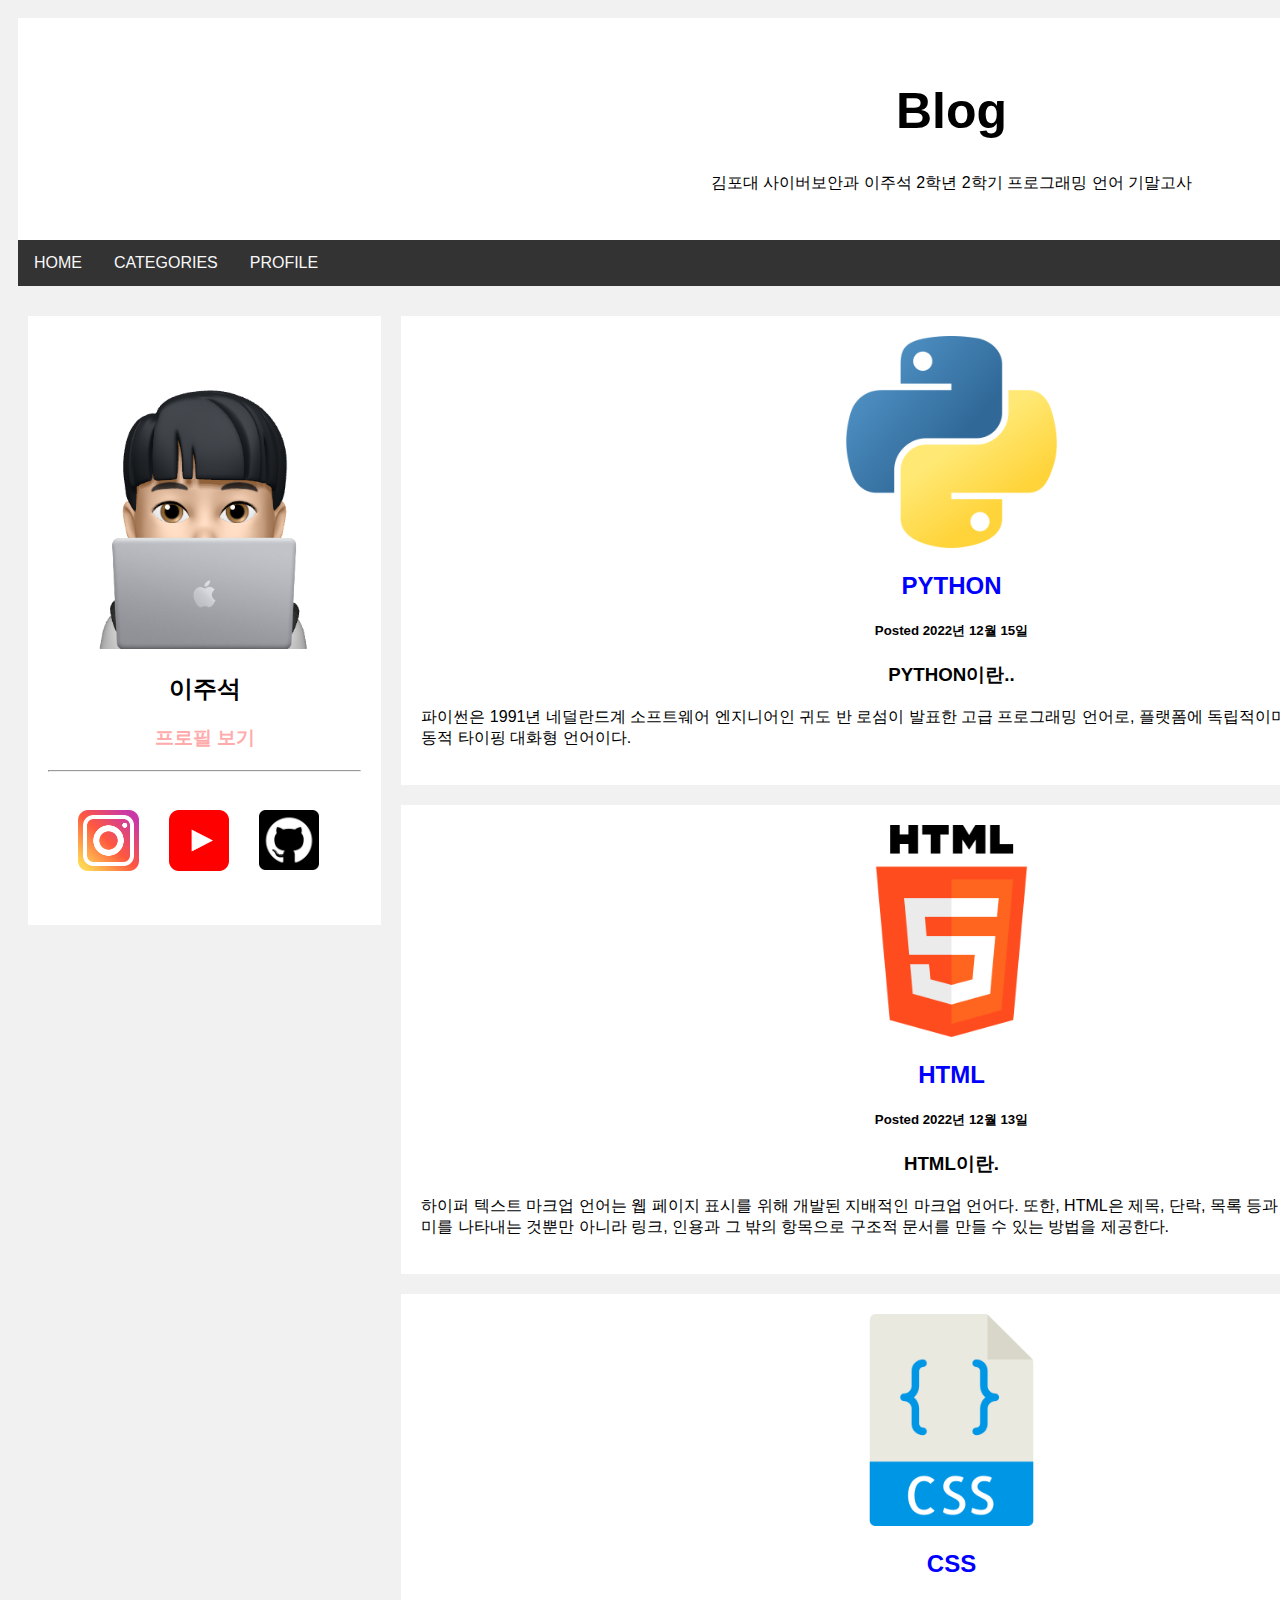
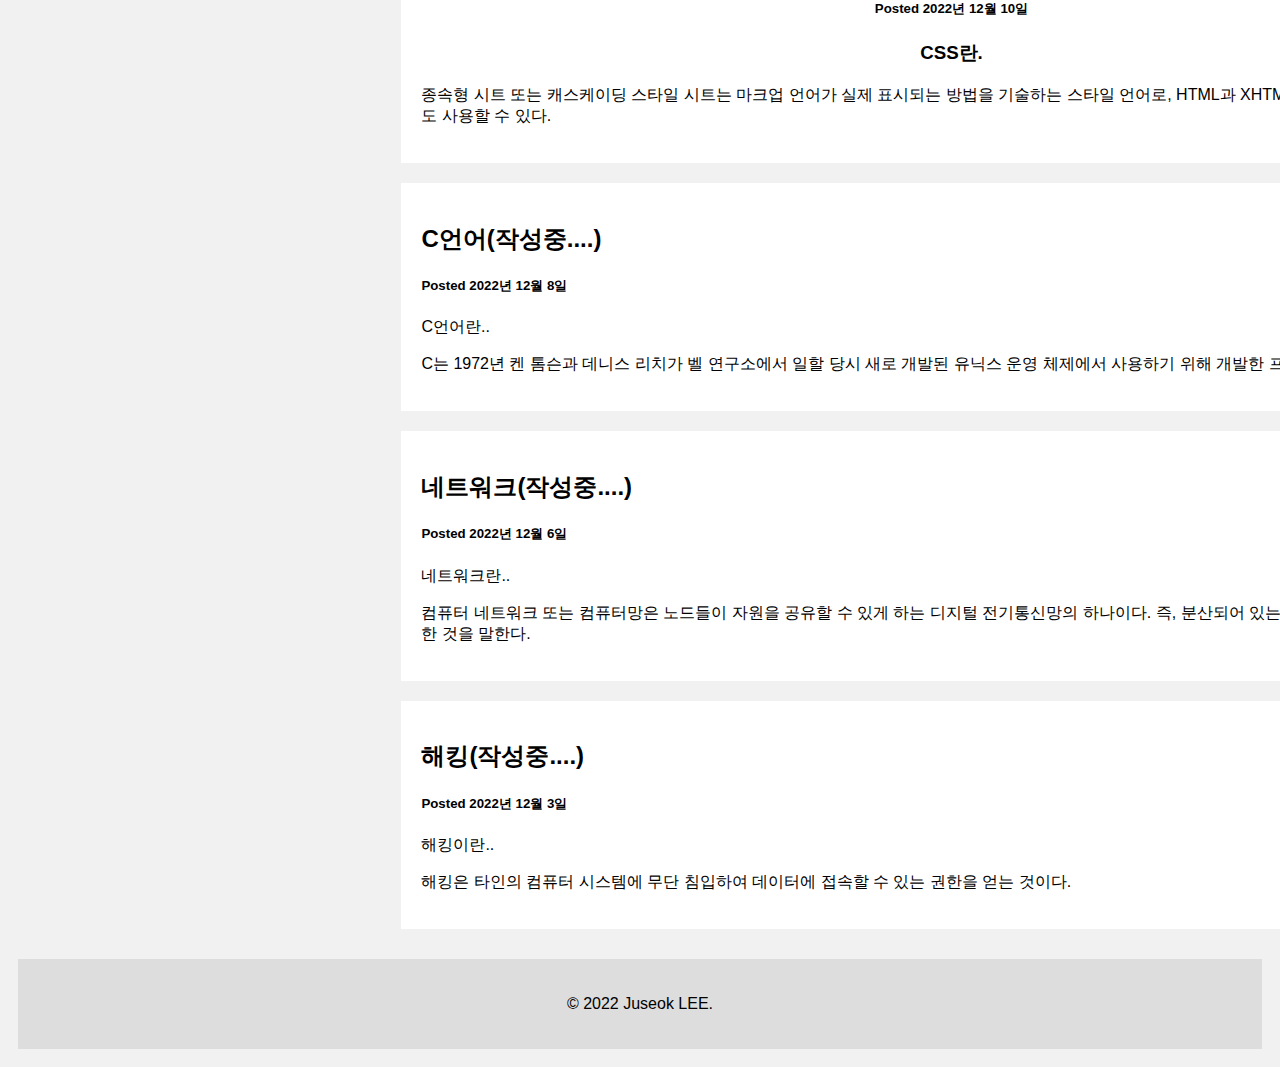
<file: index.html>
<!DOCTYPE html>
<html lang="en">
<head>
    <meta charset="UTF-8">
    <meta http-equiv="X-UA-Compatible" content="IE=edge">
    <meta name="viewport" content="width=device-width, initial-scale=1.0">
    <title>HOME</title>
    <link rel="stylesheet" href="style.css">
</head>
<body bgcolor="f1f1f1" >
    <table width="1867" cellspacing="0" cellpadding="0">
        <tr>
            <td>
                <a href="https://leejuseoki.github.io/21918021/" style="color: rgb(0, 0, 0);">
                <div class="header">
                    <h1>Blog</h1>
                    <p>김포대 사이버보안과 이주석 2학년 2학기 프로그래밍 언어 기말고사</p>
                </div>
                </a>
            </td>
        </tr>

        <tr>
            <td>
				<div class="topnav">
                    <a href="https://leejuseoki.github.io/21918021/" style="color: rgb(248, 248, 248);">HOME</a>
                    <a href="https://leejuseoki.github.io/21918021/categories.html" style="color: rgb(248, 248, 248);">CATEGORIES</a>
                    <a href="https://leejuseoki.github.io/21918021/profile.html" style="color: rgb(248, 248, 248);">PROFILE</a>
                </div>
            </td>
        </tr>

        <tr>
            <table width="1867" cellspacing="0" cellpadding="0">
                <tr>
                    <td  class="column side">
                        <div>
                            <div class="card">
                                <a href="https://leejuseoki.github.io/21918021/">
                                <img src="./img/profile.png" width="100%">
                                </a>
                                <h2 align="center">이주석</h2>
                                <h3 align="center"><a href="https://leejuseoki.github.io/21918021/profile.html" style="color: rgb(255, 171, 171);">프로필 보기</a></h3>
                                <hr>
                                <table  width="500" cellspacing="30" cellpadding="0">
                                    <tr>
                                        <td><a href="https://www.instagram.com/"><img src="./img/instagram.png" width="100%"></a></td>
                                        <td><a href="https://www.youtube.com/"><img src="./img/youtube.png" width="100%"></a></td>
                                        <td><a href="https://pages.github.com/?"><img src="./img/git.png" width="23%"></a></td>
                                    </tr>
                                </table>
                            </div>
                        </div>
                    </td>
                    <td  class="column middle">
                        <div>
                            <div class="card">
                                <a href="https://leejuseoki.github.io/21918021/python.html" style="color: rgb(0, 0, 0);">
                                <center><img src="./img/python1.png" width="20%">
                                <h2 style="color: blue;">PYTHON</h2>
                                <h5>Posted 2022년 12월 15일 </h5>
                                <h3>PYTHON이란..</h3>
                                </center>
                                <p>파이썬은 1991년 네덜란드계 소프트웨어 엔지니어인 귀도 반 로섬이 발표한 고급 프로그래밍 언어로, 플랫폼에 독립적이며 인터프리터식, 객체지향적, 동적 타이핑 대화형 언어이다.
                                </p>
                                </a>
                            </div>
                            <div class="card">
                                <a href="https://leejuseoki.github.io/21918021/html.html" style="color: rgb(0, 0, 0);">
                                <center><img src="./img/html1.png" width="20%">
                                <h2 style="color: blue;">HTML</h2>
                                <h5>Posted 2022년 12월 13일 </h5>
                                <h3>HTML이란.</h3>
                                </center>
                                <p>하이퍼 텍스트 마크업 언어는 웹 페이지 표시를 위해 개발된 지배적인 마크업 언어다. 또한, HTML은 제목, 단락, 목록 등과 같은 본문을 위한 구조적 의미를 나타내는 것뿐만 아니라 링크, 인용과 그 밖의 항목으로 구조적 문서를 만들 수 있는 방법을 제공한다.
                                </p>
                                </a>
                            </div>
                            <div class="card">
                                <a href="https://leejuseoki.github.io/21918021/css.html" style="color: rgb(0, 0, 0);">
                                <center><img src="./img/css1.png" width="20%">
                                <h2 style="color: blue;">CSS</h2>
                                <h5>Posted 2022년 12월 10일 </h5>
                                <h3>CSS란.</h3>
                                </center>
                                <p>종속형 시트 또는 캐스케이딩 스타일 시트는 마크업 언어가 실제 표시되는 방법을 기술하는 스타일 언어로, HTML과 XHTML에 주로 쓰이며, XML에서도 사용할 수 있다.
                                </p>
                                </a>
                            </div>
                            <div class="card">
                                <h2>C언어(작성중....)</h2>
                                <h5>Posted 2022년 12월 8일 </h5>
                                <p>C언어란..</p>
                                <p>C는 1972년 켄 톰슨과 데니스 리치가 벨 연구소에서 일할 당시 새로 개발된 유닉스 운영 체제에서 사용하기 위해 개발한 프로그래밍 언어이다. 
                                </p>
                            </div>
                            <div class="card">
                                <h2>네트워크(작성중....)</h2>
                                <h5>Posted 2022년 12월 6일 </h5>
                                <p>네트워크란..</p>
                                <p>컴퓨터 네트워크 또는 컴퓨터망은 노드들이 자원을 공유할 수 있게 하는 디지털 전기통신망의 하나이다. 즉, 분산되어 있는 컴퓨터를 통신망으로 연결한 것을 말한다. 
                                </p>
                            </div>
                            <div class="card">
                                <h2>해킹(작성중....)</h2>
                                <h5>Posted 2022년 12월 3일 </h5>
                                <p>해킹이란..</p>
                                <p>해킹은 타인의 컴퓨터 시스템에 무단 침입하여 데이터에 접속할 수 있는 권한을 얻는 것이다.
                                </p>
                            </div>
                        </div>
                    </td>
                    <td  class="column side">
                        <div class="card">
                            <h2>인기 게시글 (바로가기)</h2>
                            <a href="https://leejuseoki.github.io/21918021/python.html"><img src="./img/python.png" width="70%"></a>
                            <hr>
                            <a href="https://leejuseoki.github.io/21918021/css.html"><img src="./img/css.png" width="60%"></a>
                            <hr>
                            <a href="https://leejuseoki.github.io/21918021/html.html"><img src="./img/html.png" width="70%"></a>
                        </div>
                        <div>
                            <div class="card">
                                <h2>최근 업로드 게시글</h2>
                                <a href="https://leejuseoki.github.io/21918021/python.html" style="color: rgb(12, 146, 0);"><p>1. PYTHON (22/12/15)</p></a>
                                <a href="https://leejuseoki.github.io/21918021/html.html" style="color: rgb(12, 146, 0);"><p>2. HTML (22/12/13)</p></a>
                                <a href="https://leejuseoki.github.io/21918021/css.html" style="color: rgb(12, 146, 0);"><p>3. CSS (22/12/10)</p></a>
                                <p>4. C언어 (작성중....) (22/12/08)</p>
                                <p>5. 네트워크 (작성중....) (22/12/06)</p>
                                <p>6. 해킹 (작성중....)(22/12/03)</p>
                            </div>  
                        </div>
                    </td>
                </tr>
            </table>
        </tr>
        <tr>
            <td>
                <div  class="footer">
                    <p>© 2022 Juseok LEE.</p>
                </div>
            </td>
        </tr>
    </table>
</body>
</html>
</file>
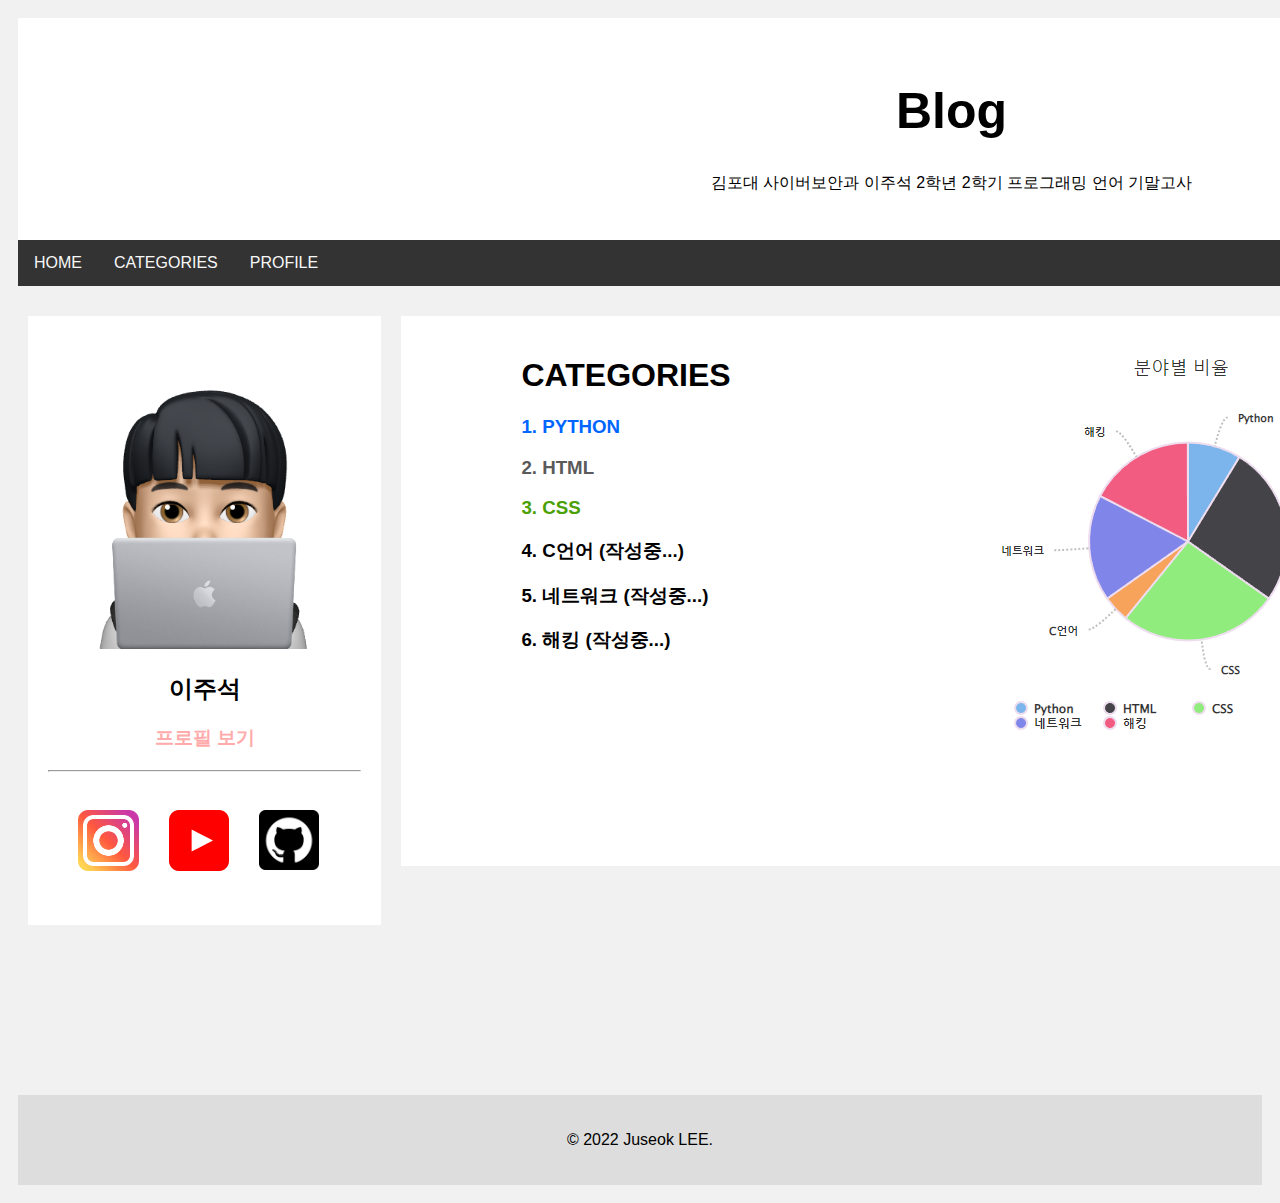
<file: categories.html>
<!DOCTYPE html>
<html lang="en">
<head>
    <meta charset="UTF-8">
    <meta http-equiv="X-UA-Compatible" content="IE=edge">
    <meta name="viewport" content="width=device-width, initial-scale=1.0">
    <title>CATEGORIES</title>
    <link rel="stylesheet" href="style.css">
</head>
<body bgcolor="f1f1f1" >
    <table width="1867" cellspacing="0" cellpadding="0">
        <tr>
            <td>
                <a href="https://leejuseoki.github.io/21918021/" style="color: rgb(0, 0, 0);">
                <div class="header">
                    <h1>Blog</h1>
                    <p>김포대 사이버보안과 이주석 2학년 2학기 프로그래밍 언어 기말고사</p>
                </div>
                </a>
            </td>
        </tr>

        <tr>
            <td>
				<div class="topnav">
                    <a href="https://leejuseoki.github.io/21918021/" style="color: rgb(248, 248, 248);">HOME</a>
                    <a href="https://leejuseoki.github.io/21918021/categories.html" style="color: rgb(248, 248, 248);">CATEGORIES</a>
                    <a href="https://leejuseoki.github.io/21918021/profile.html" style="color: rgb(248, 248, 248);">PROFILE</a>
                </div>
            </td>
        </tr>

        <tr>
            <table width="1867" cellspacing="0" cellpadding="0">
                <tr>
                    <td  class="column side">
                        <div>
                            <div class="card">
                                <a href="https://leejuseoki.github.io/21918021/">
                                <img src="./img/profile.png" width="100%">
                                </a>
                                <h2 align="center">이주석</h2>
                                <h3 align="center"><a href="https://leejuseoki.github.io/21918021/profile.html" style="color: rgb(255, 171, 171);">프로필 보기</a></h3>
                                <hr>
                                <table  width="500" cellspacing="30" cellpadding="0">
                                    <tr>
                                        <td><a href="https://www.instagram.com/"><img src="./img/instagram.png" width="100%"></a></td>
                                        <td><a href="https://www.youtube.com/"><img src="./img/youtube.png" width="100%"></a></td>
                                        <td><a href="https://pages.github.com/?"><img src="./img/git.png" width="23%"></a></td>
                                    </tr>
                                </table>
                            </div>
                        </div>
                    </td>
                    <td  class="column middle">
                        <table width="100%" cellspacing="0" cellpadding="0">
                            <tr>
                                <td>
                                    <div>
                                        <div class="card" style="height:550px">
                                            <div style="margin-left:100px;">
                                                <h1>CATEGORIES</h1>
                                                <h3><a href="https://leejuseoki.github.io/21918021/python.html" style="color: rgb(0, 102, 255);">1. PYTHON</a></h3>
                                                <h3><a href="https://leejuseoki.github.io/21918021/html.html" style="color: rgb(90, 90, 90);">2. HTML</a></h3>
                                                <h3><a href="https://leejuseoki.github.io/21918021/css.html" style="color: rgb(74, 160, 4);">3. CSS</a></h3>
                                                <h3>4. C언어 (작성중...)</h3>
                                                <h3>5. 네트워크 (작성중...)</h3>
                                                <h3>6. 해킹 (작성중...)</h3>
                                            </div>
                                        </div>
                                    </div>
                                </td>
                                <td>
                                    <div>
                                        <div class="card" style="height:550px">
                                            <div style="margin-right:100px; margin-top:20px; text-align:right">
                                                <img src="./img/chart.png">
                                            </div>
                                        </div>
                                    </div>
                                </td>
                            </tr>
                        </table>
                    </td>
                    <td  class="column side">
                        <div class="card">
                            <h2>인기 게시글 (바로가기)</h2>
                            <a href="https://leejuseoki.github.io/21918021/python.html"><img src="./img/python.png" width="70%"></a>
                            <hr>
                            <a href="https://leejuseoki.github.io/21918021/css.html"><img src="./img/css.png" width="60%"></a>
                            <hr>
                            <a href="https://leejuseoki.github.io/21918021/html.html"><img src="./img/html.png" width="70%"></a>
                        </div>
                        <div>
                            <div class="card">
                                <h2>최근 업로드 게시글</h2>
                                <a href="https://leejuseoki.github.io/21918021/python.html" style="color: rgb(12, 146, 0);"><p>1. PYTHON (22/12/15)</p></a>
                                <a href="https://leejuseoki.github.io/21918021/html.html" style="color: rgb(12, 146, 0);"><p>2. HTML (22/12/13)</p></a>
                                <a href="https://leejuseoki.github.io/21918021/css.html" style="color: rgb(12, 146, 0);"><p>3. CSS (22/12/10)</p></a>
                                <p>4. C언어 (작성중....) (22/12/08)</p>
                                <p>5. 네트워크 (작성중....) (22/12/06)</p>
                                <p>6. 해킹 (작성중....)(22/12/03)</p>
                            </div> 
                        </div>
                    </td>
                </tr>
            </table>
        </tr>
    </table>
    <tr>
        <td>
            <div  class="footer">
                <p>© 2022 Juseok LEE.</p>
            </div>
        </td>
    </tr>
</body>
</html>
</file>
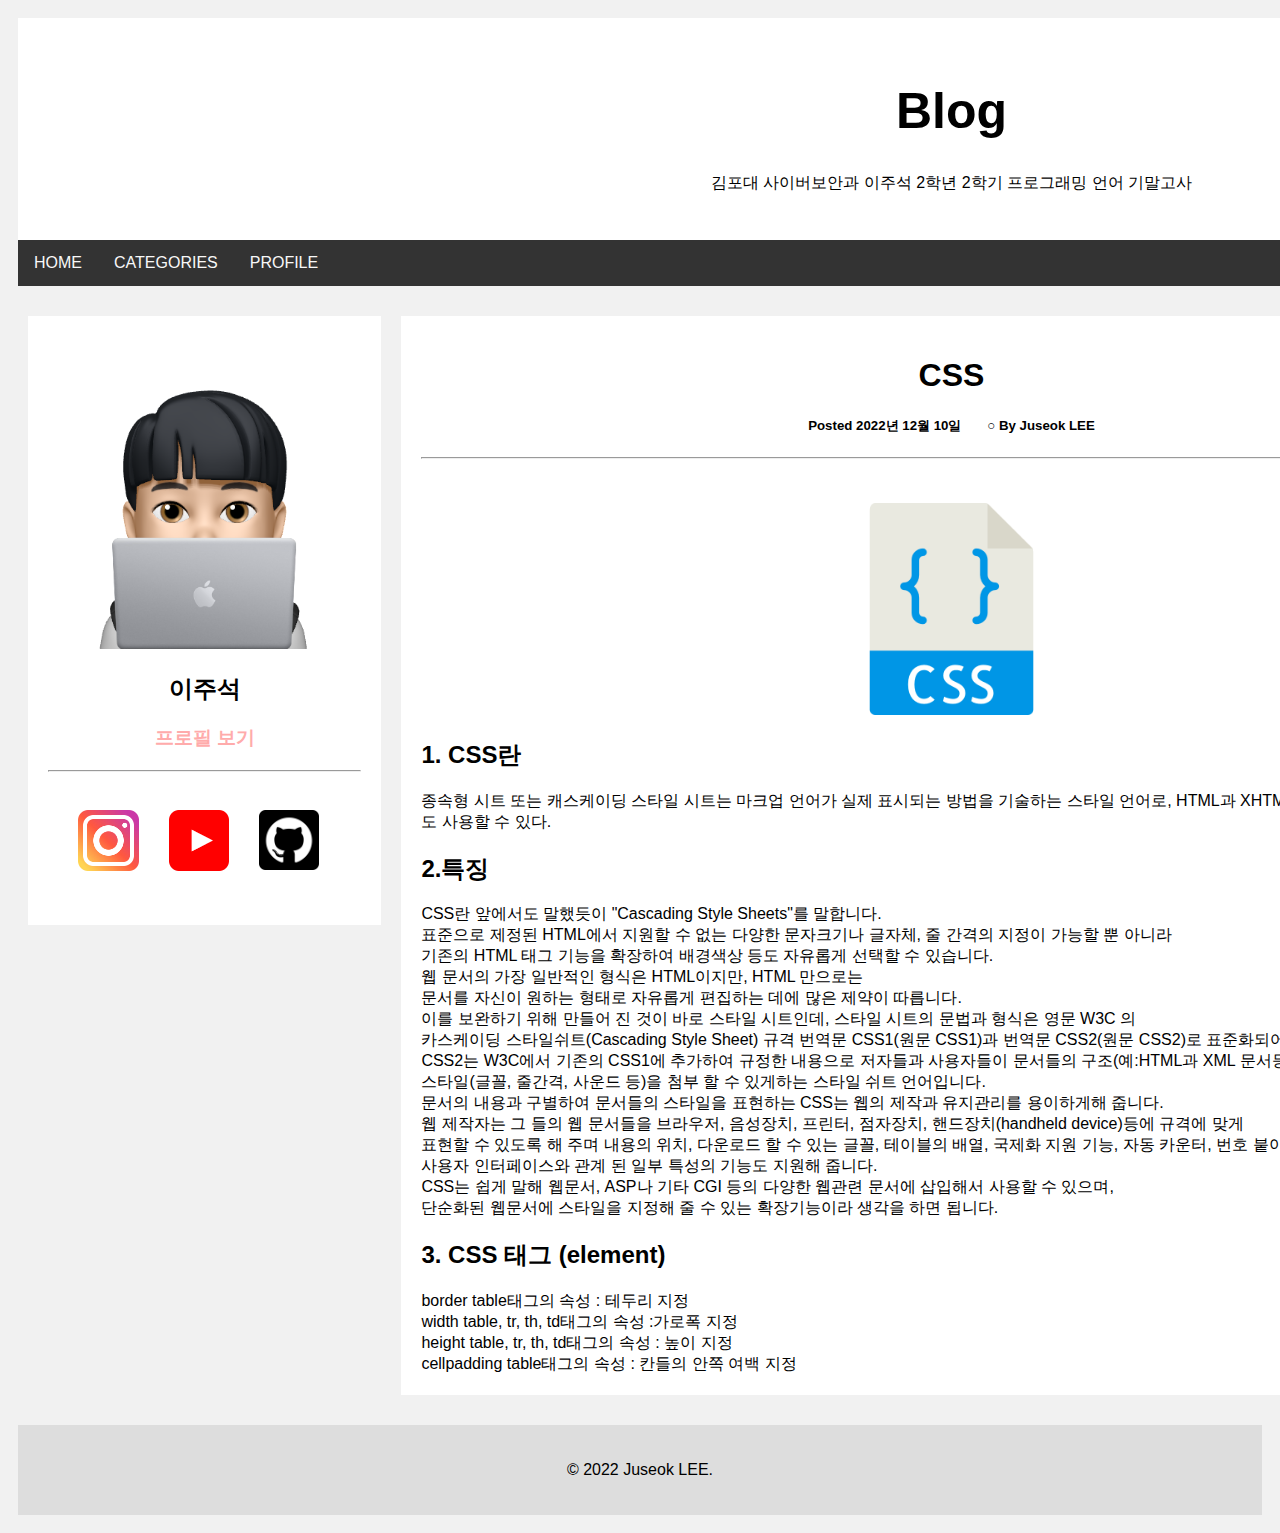
<file: css.html>
<!DOCTYPE html>
<html lang="en">
<head>
    <meta charset="UTF-8">
    <meta http-equiv="X-UA-Compatible" content="IE=edge">
    <meta name="viewport" content="width=device-width, initial-scale=1.0">
    <title>CSS</title>
    <link rel="stylesheet" href="style.css">
</head>
<body bgcolor="f1f1f1" >
    <table width="1867" cellspacing="0" cellpadding="0">
        <tr>
            <td>
                <a href="https://leejuseoki.github.io/21918021/" style="color: rgb(0, 0, 0);">
                <div class="header">
                    <h1>Blog</h1>
                    <p>김포대 사이버보안과 이주석 2학년 2학기 프로그래밍 언어 기말고사</p>
                </div>
                </a>
            </td>
        </tr>

        <tr>
            <td>
				<div class="topnav">
                    <a href="https://leejuseoki.github.io/21918021/" style="color: rgb(248, 248, 248);">HOME</a>
                    <a href="https://leejuseoki.github.io/21918021/categories.html" style="color: rgb(248, 248, 248);">CATEGORIES</a>
                    <a href="https://leejuseoki.github.io/21918021/profile.html" style="color: rgb(248, 248, 248);">PROFILE</a>
                </div>
            </td>
        </tr>

        <tr>
            <table width="1867" cellspacing="0" cellpadding="0">
                <tr>
                    <td  class="column side">
                        <div>
                            <div class="card">
                                <a href="https://leejuseoki.github.io/21918021/">
                                <img src="./img/profile.png" width="100%">
                                </a>
                                <h2 align="center">이주석</h2>
                                <h3 align="center"><a href="https://leejuseoki.github.io/21918021/profile.html" style="color: rgb(255, 171, 171);">프로필 보기</a></h3>
                                <hr>
                                <table  width="500" cellspacing="30" cellpadding="0">
                                    <tr>
                                        <td><a href="https://www.instagram.com/"><img src="./img/instagram.png" width="100%"></a></td>
                                        <td><a href="https://www.youtube.com/"><img src="./img/youtube.png" width="100%"></a></td>
                                        <td><a href="https://pages.github.com/?"><img src="./img/git.png" width="23%"></a></td>
                                    </tr>
                                </table>
                            </div>
                        </div>
                    </td>
                    <td  class="column middle">
                        <div>
                            <div class="card">
                                <h1 align="center">CSS</h1>
                                <h5 align="center">Posted 2022년 12월 10일 &nbsp;&nbsp;&nbsp;&nbsp;&nbsp;&nbsp;○ By Juseok LEE</h5>
                                <hr>
                                <br>
                                <br>
                                <a><center><img src="./img/css1.png" width="20%"></center></a>
                                <h2>1. CSS란</h2>
                                <p>종속형 시트 또는 캐스케이딩 스타일 시트는 마크업 언어가 실제 표시되는 방법을 기술하는 스타일 언어로, HTML과 XHTML에 주로 쓰이며, XML에서도 사용할 수 있다.
                                </p>
                                <h2>2.특징</h2>
                                <p>
                                    CSS란 앞에서도 말했듯이 "Cascading Style Sheets"를 말합니다.<br>
                                    표준으로 제정된 HTML에서 지원할 수 없는 다양한 문자크기나 글자체, 줄 간격의 지정이 가능할 뿐 아니라<br>
                                    기존의 HTML 태그 기능을 확장하여 배경색상 등도 자유롭게 선택할 수 있습니다.<br>
                                    웹 문서의 가장 일반적인 형식은 HTML이지만, HTML 만으로는<br>
                                    문서를 자신이 원하는 형태로 자유롭게 편집하는 데에 많은 제약이 따릅니다.<br>
                                    이를 보완하기 위해 만들어 진 것이 바로 스타일 시트인데, 스타일 시트의 문법과 형식은 영문 W3C 의<br>
                                    카스케이딩 스타일쉬트(Cascading Style Sheet) 규격 번역문 CSS1(원문 CSS1)과 번역문 CSS2(원문 CSS2)로 표준화되어 있습니다.<br>
                                    CSS2는 W3C에서 기존의 CSS1에 추가하여 규정한 내용으로 저자들과 사용자들이 문서들의 구조(예:HTML과 XML 문서등)에<br>
                                    스타일(글꼴, 줄간격, 사운드 등)을 첨부 할 수 있게하는 스타일 쉬트 언어입니다.<br>
                                    문서의 내용과 구별하여 문서들의 스타일을 표현하는 CSS는 웹의 제작과 유지관리를 용이하게해 줍니다.<br>
                                    웹 제작자는 그 들의 웹 문서들을 브라우저, 음성장치, 프린터, 점자장치, 핸드장치(handheld device)등에 규격에 맞게<br>
                                    표현할 수 있도록 해 주며 내용의 위치, 다운로드 할 수 있는 글꼴, 테이블의 배열, 국제화 지원 기능, 자동 카운터, 번호 붙이기와<br>
                                    사용자 인터페이스와 관계 된 일부 특성의 기능도 지원해 줍니다.<br>
                                    CSS는 쉽게 말해 웹문서, ASP나 기타 CGI 등의 다양한 웹관련 문서에 삽입해서 사용할 수 있으며,<br>
                                    단순화된 웹문서에 스타일을 지정해 줄 수 있는 확장기능이라 생각을 하면 됩니다.<br>
                                </p>
                                <h2>3. CSS 태그 (element)</h2>
                                border	table태그의 속성 : 테두리 지정<br>
                                width	table, tr, th, td태그의 속성 :​가로폭 지정<br>
                                height	table, tr, th, td태그의 속성 : ​높이 지정<br>
                                cellpadding	table태그의 속성 :​ 칸들의 안쪽 여백 지정<br>
                            </div>
                        </div>
                    </td>
                    <td  class="column side">
                        <div class="card">
                            <h2>인기 게시글 (바로가기)</h2>
                            <a href="https://leejuseoki.github.io/21918021/python.html"><img src="./img/python.png" width="70%"></a>
                            <hr>
                            <a href="https://leejuseoki.github.io/21918021/css.html"><img src="./img/css.png" width="60%"></a>
                            <hr>
                            <a href="https://leejuseoki.github.io/21918021/html.html"><img src="./img/html.png" width="70%"></a>
                        </div>
                        <div>
                            <div class="card">
                                <h2>최근 업로드 게시글</h2>
                                <a href="https://leejuseoki.github.io/21918021/python.html" style="color: rgb(12, 146, 0);"><p>1. PYTHON (22/12/15)</p></a>
                                <a href="https://leejuseoki.github.io/21918021/html.html" style="color: rgb(12, 146, 0);"><p>2. HTML (22/12/13)</p></a>
                                <a href="https://leejuseoki.github.io/21918021/css.html" style="color: rgb(12, 146, 0);"><p>3. CSS (22/12/10)</p></a>
                                <p>4. C언어 (작성중....) (22/12/08)</p>
                                <p>5. 네트워크 (작성중....) (22/12/06)</p>
                                <p>6. 해킹 (작성중....)(22/12/03)</p>
                            </div>  
                        </div>
                    </td>
                </tr>
            </table>
        </tr>
        <tr>
            <td>
                <div  class="footer">
                    <p>© 2022 Juseok LEE.</p>
                </div>
            </td>
        </tr>
    </table>
</body>
</html>
</file>
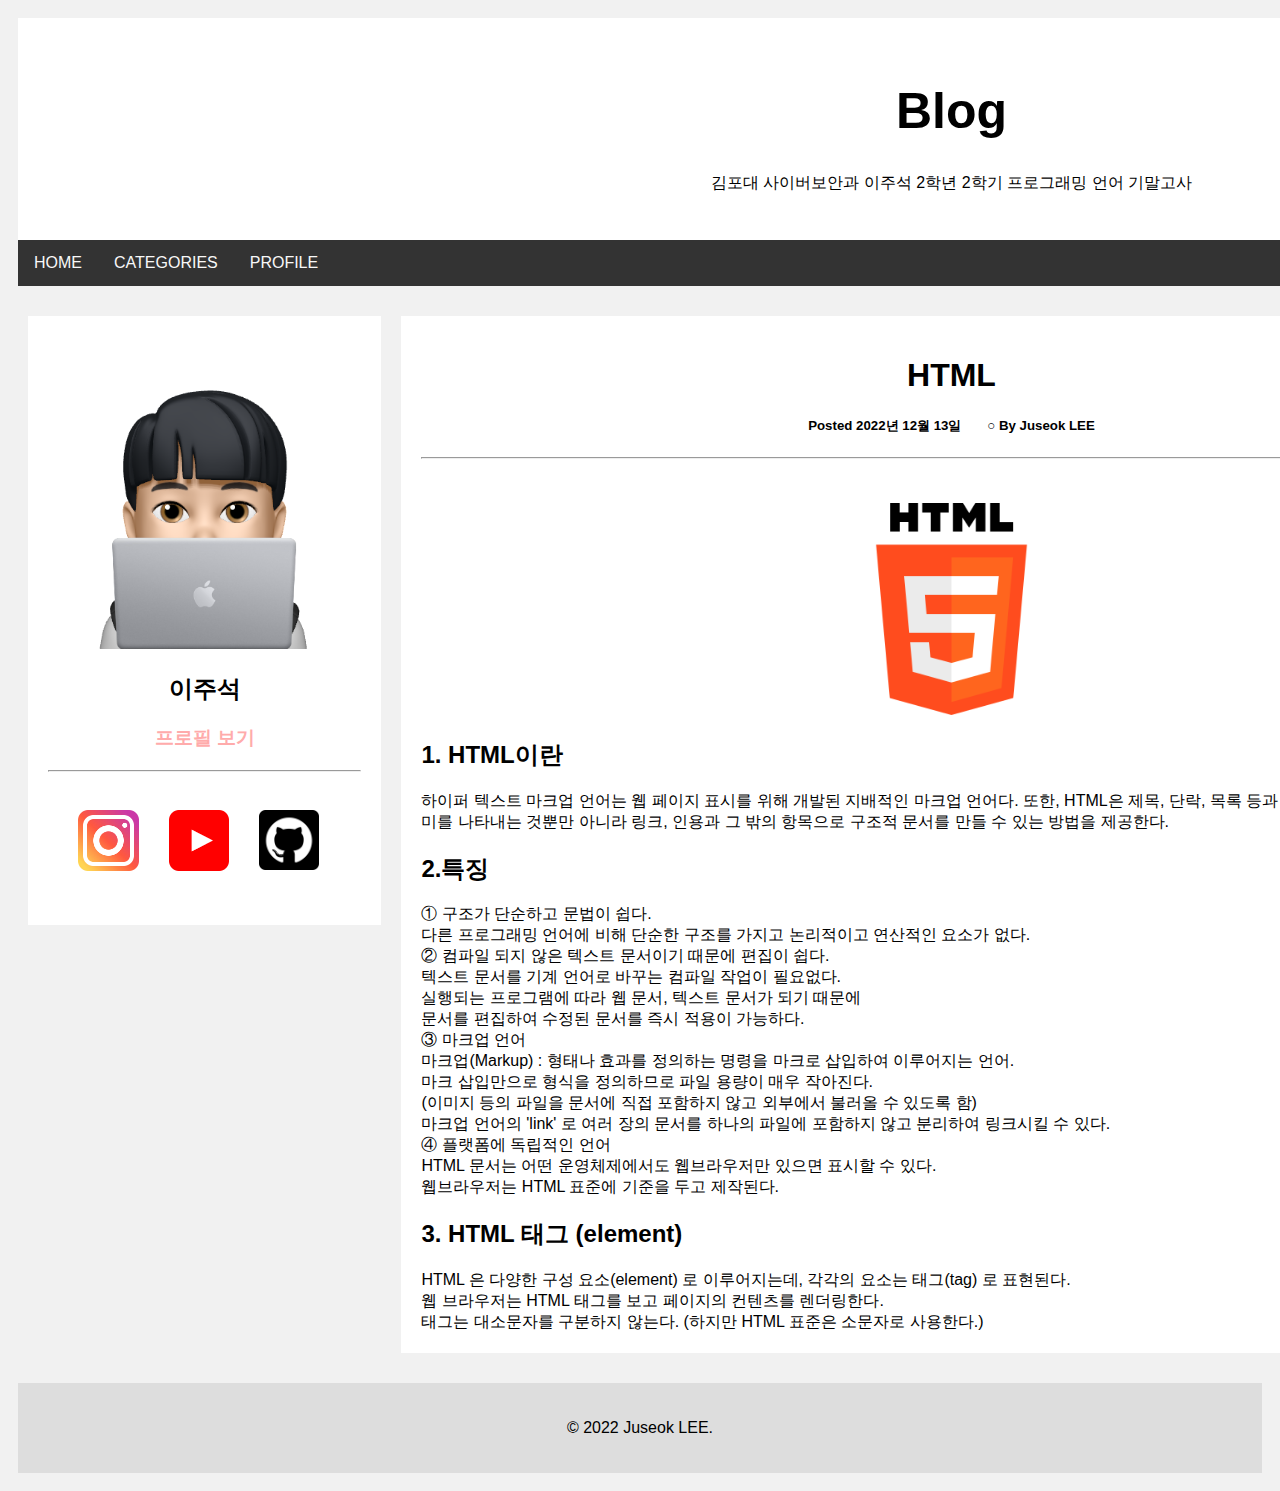
<file: html.html>
<!DOCTYPE html>
<html lang="en">
<head>
    <meta charset="UTF-8">
    <meta http-equiv="X-UA-Compatible" content="IE=edge">
    <meta name="viewport" content="width=device-width, initial-scale=1.0">
    <title>HTML</title>
    <link rel="stylesheet" href="style.css">
</head>
<body bgcolor="f1f1f1" >
    <table width="1867" cellspacing="0" cellpadding="0">
        <tr>
            <td>
                <a href="https://leejuseoki.github.io/21918021/" style="color: rgb(0, 0, 0);">
                <div class="header">
                    <h1>Blog</h1>
                    <p>김포대 사이버보안과 이주석 2학년 2학기 프로그래밍 언어 기말고사</p>
                </div>
                </a>
            </td>
        </tr>

        <tr>
            <td>
				<div class="topnav">
                    <a href="https://leejuseoki.github.io/21918021/" style="color: rgb(248, 248, 248);">HOME</a>
                    <a href="https://leejuseoki.github.io/21918021/categories.html" style="color: rgb(248, 248, 248);">CATEGORIES</a>
                    <a href="https://leejuseoki.github.io/21918021/profile.html" style="color: rgb(248, 248, 248);">PROFILE</a>
                </div>
            </td>
        </tr>

        <tr>
            <table width="1867" cellspacing="0" cellpadding="0">
                <tr>
                    <td  class="column side">
                        <div>
                            <div class="card">
                                <a href="https://leejuseoki.github.io/21918021/">
                                <img src="./img/profile.png" width="100%">
                                </a>
                                <h2 align="center">이주석</h2>
                                <h3 align="center"><a href="https://leejuseoki.github.io/21918021/profile.html" style="color: rgb(255, 171, 171);">프로필 보기</a></h3>
                                <hr>
                                <table  width="500" cellspacing="30" cellpadding="0">
                                    <tr>
                                        <td><a href="https://www.instagram.com/"><img src="./img/instagram.png" width="100%"></a></td>
                                        <td><a href="https://www.youtube.com/"><img src="./img/youtube.png" width="100%"></a></td>
                                        <td><a href="https://pages.github.com/?"><img src="./img/git.png" width="23%"></a></td>
                                    </tr>
                                </table>
                            </div>
                        </div>
                    </td>
                    <td  class="column middle">
                        <div>
                            <div class="card">
                                <h1 align="center">HTML</h1>
                                <h5 align="center">Posted 2022년 12월 13일 &nbsp;&nbsp;&nbsp;&nbsp;&nbsp;&nbsp;○ By Juseok LEE</h5>
                                <hr>
                                <br>
                                <br>
                                <a><center><img src="./img/html1.png" width="20%"></center></a>
                                <h2>1. HTML이란</h2>
                                <p>하이퍼 텍스트 마크업 언어는 웹 페이지 표시를 위해 개발된 지배적인 마크업 언어다. 또한, HTML은 제목, 단락, 목록 등과 같은 본문을 위한 구조적 의미를 나타내는 것뿐만 아니라 링크, 인용과 그 밖의 항목으로 구조적 문서를 만들 수 있는 방법을 제공한다.
                                </p>
                                <h2>2.특징</h2>
                                <p>① 구조가 단순하고 문법이 쉽다.<br>
                                    다른 프로그래밍 언어에 비해 단순한 구조를 가지고 논리적이고 연산적인 요소가 없다.                    <br>
                                    ② 컴파일 되지 않은 텍스트 문서이기 때문에 편집이 쉽다.<br>
                                    텍스트 문서를 기계 언어로 바꾸는 컴파일 작업이 필요없다.<br>
                                    실행되는 프로그램에 따라 웹 문서, 텍스트 문서가 되기 때문에<br>
                                    문서를 편집하여 수정된 문서를 즉시 적용이 가능하다.<br>
                                    ③ 마크업 언어<br>
                                    마크업(Markup) : 형태나 효과를 정의하는 명령을 마크로 삽입하여 이루어지는 언어.<br>
                                    마크 삽입만으로 형식을 정의하므로 파일 용량이 매우 작아진다.      <br>
                                    (이미지 등의 파일을 문서에 직접 포함하지 않고 외부에서 불러올 수 있도록 함)<br>
                                    마크업 언어의 'link' 로 여러 장의 문서를 하나의 파일에 포함하지 않고 분리하여 링크시킬 수 있다.<br>
                                    ④ 플랫폼에 독립적인 언어<br>
                                    HTML 문서는 어떤 운영체제에서도 웹브라우저만 있으면 표시할 수 있다.<br>
                                    웹브라우저는 HTML 표준에 기준을 두고 제작된다.<br>
                                </p>
                                <h2>3. HTML 태그 (element)</h2>
                                HTML 은 다양한 구성 요소(element) 로 이루어지는데, 각각의 요소는 태그(tag) 로 표현된다.<br>
                                웹 브라우저는 HTML 태그를 보고 페이지의 컨텐츠를 렌더링한다.<br>
                                태그는 대소문자를 구분하지 않는다. (하지만 HTML 표준은 소문자로 사용한다.)<br>
                            </div>
                        </div>
                    </td>
                    <td  class="column side">
                        <div class="card">
                            <h2>인기 게시글 (바로가기)</h2>
                            <a href="https://leejuseoki.github.io/21918021/python.html"><img src="./img/python.png" width="70%"></a>
                            <hr>
                            <a href="https://leejuseoki.github.io/21918021/css.html"><img src="./img/css.png" width="60%"></a>
                            <hr>
                            <a href="https://leejuseoki.github.io/21918021/html.html"><img src="./img/html.png" width="70%"></a>
                        </div>
                        <div>
                            <div class="card">
                                <h2>최근 업로드 게시글</h2>
                                <a href="https://leejuseoki.github.io/21918021/python.html" style="color: rgb(12, 146, 0);"><p>1. PYTHON (22/12/15)</p></a>
                                <a href="https://leejuseoki.github.io/21918021/html.html" style="color: rgb(12, 146, 0);"><p>2. HTML (22/12/13)</p></a>
                                <a href="https://leejuseoki.github.io/21918021/css.html" style="color: rgb(12, 146, 0);"><p>3. CSS (22/12/10)</p></a>
                                <p>4. C언어 (작성중....) (22/12/08)</p>
                                <p>5. 네트워크 (작성중....) (22/12/06)</p>
                                <p>6. 해킹 (작성중....)(22/12/03)</p>
                            </div>  
                        </div>
                    </td>
                </tr>
            </table>
        </tr>
        <tr>
            <td>
                <div  class="footer">
                    <p>© 2022 Juseok LEE.</p>
                </div>
            </td>
        </tr>
    </table>
</body>
</html>
</file>
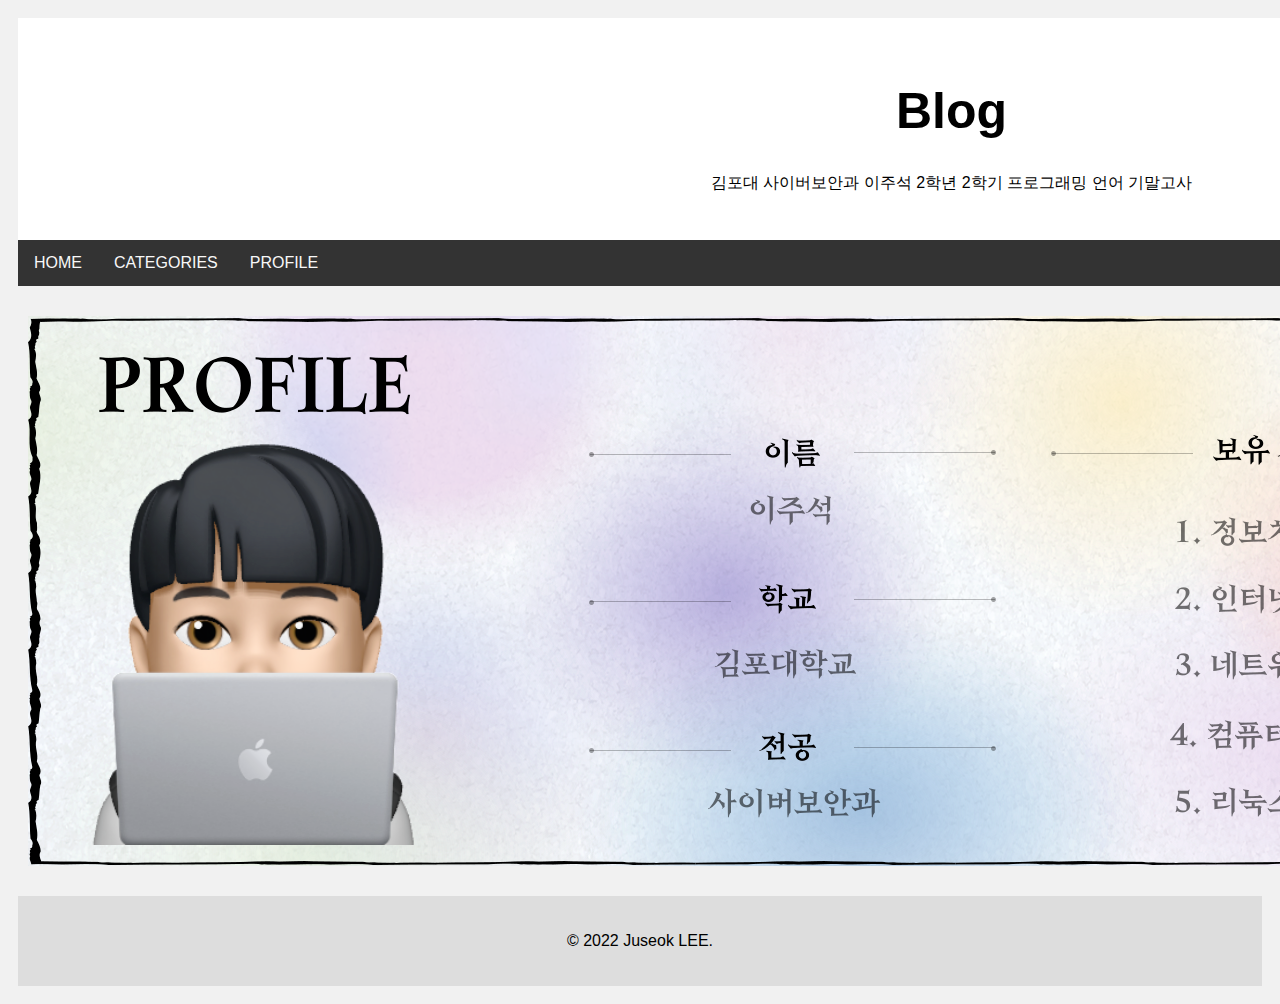
<file: profile.html>
<!DOCTYPE html>
<html lang="en">
<head>
    <meta charset="UTF-8">
    <meta http-equiv="X-UA-Compatible" content="IE=edge">
    <meta name="viewport" content="width=device-width, initial-scale=1.0">
    <title>PROFILE</title>
    <link rel="stylesheet" href="style.css">
</head>
<body bgcolor="f1f1f1" >
    <table width="1867" cellspacing="0" cellpadding="0">
        <tr>
            <td>
                <a href="https://leejuseoki.github.io/21918021/" style="color: rgb(0, 0, 0);">
                <div class="header">
                    <h1>Blog</h1>
                    <p>김포대 사이버보안과 이주석 2학년 2학기 프로그래밍 언어 기말고사</p>
                </div>
                </a>
            </td>
        </tr>

        <tr>
            <td>
				<div class="topnav">
                    <a href="https://leejuseoki.github.io/21918021/" style="color: rgb(248, 248, 248);">HOME</a>
                    <a href="https://leejuseoki.github.io/21918021/categories.html" style="color: rgb(248, 248, 248);">CATEGORIES</a>
                    <a href="https://leejuseoki.github.io/21918021/profile.html" style="color: rgb(248, 248, 248);">PROFILE</a>
                </div>
            </td>
        </tr>

        <tr>
            <table width="1867" cellspacing="0" cellpadding="0">
                <tr>
                    <td  class="column middle">
                        <table width="100%" cellspacing="0" cellpadding="0">
                            <tr >
                                <td>
                                    <div>
                                        <div style="width:1855px; height:550px; background-image: url(./img/profile1.png); margin-top: 20px;">
                                        </div>
                                    </div>
                                </td>
                            </tr>
                        </table>
                    </td>
                </tr>
            </table>
        </tr>
    </table>
    <tr>
        <td>
            <div  class="footer">
                <p>© 2022 Juseok LEE.</p>
            </div>
        </td>
    </tr>
</body>
</html>
</file>
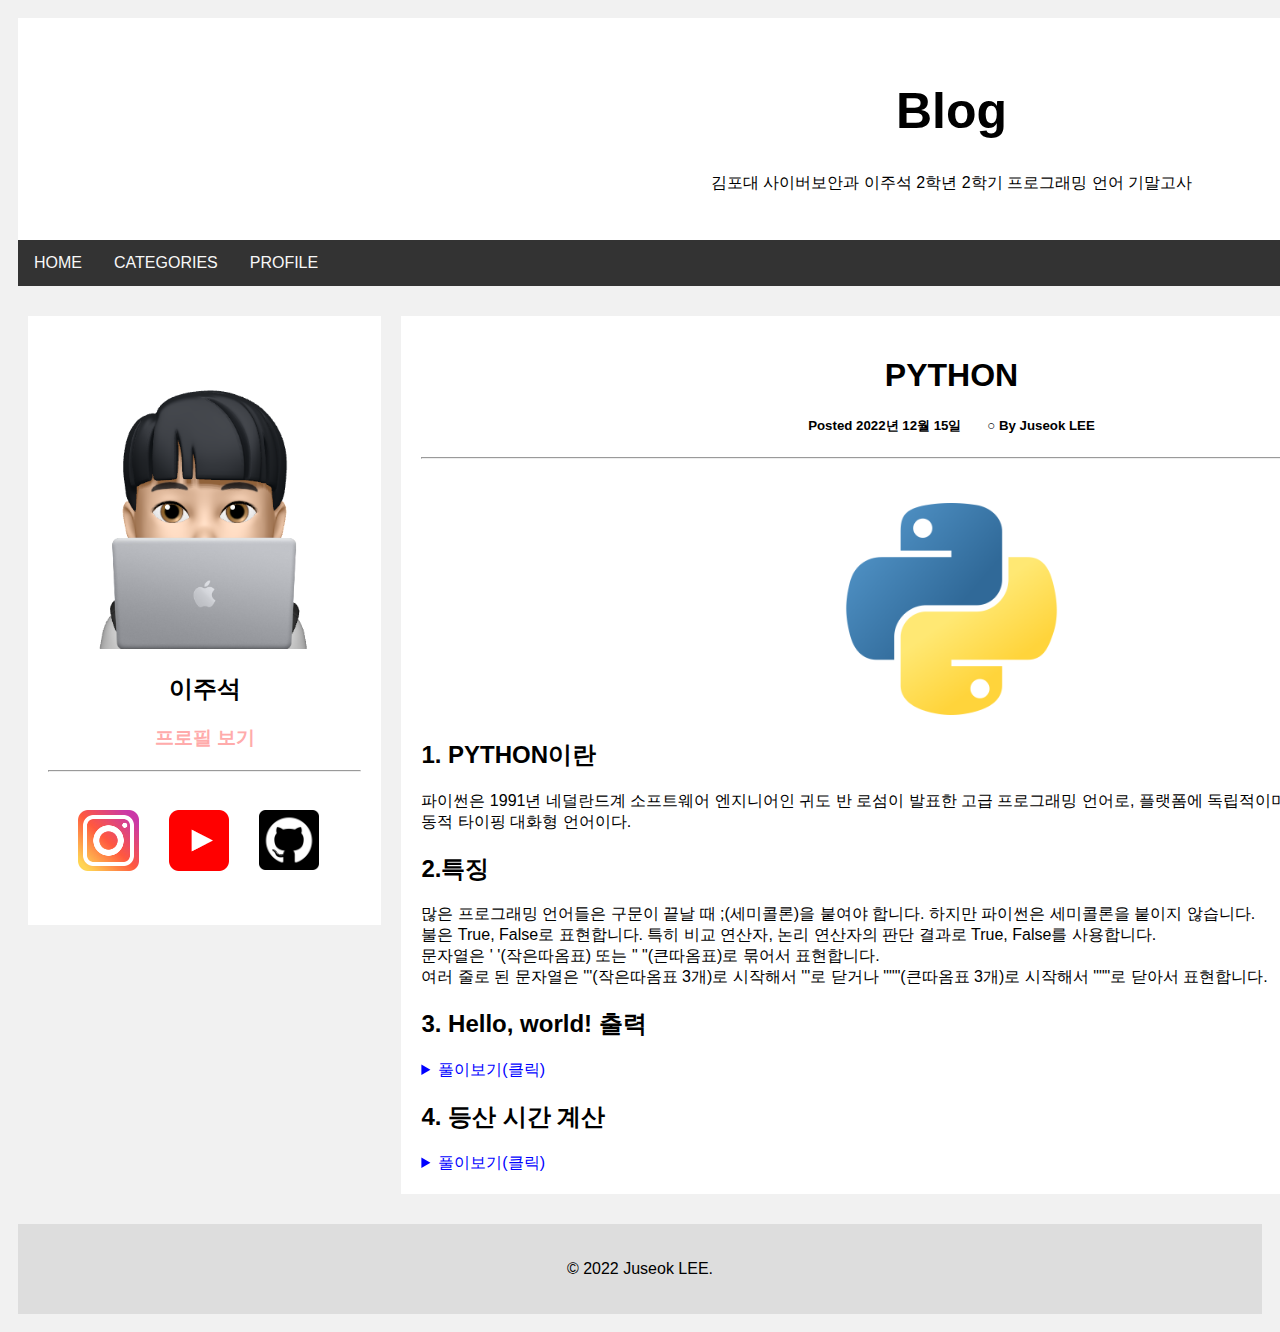
<file: python.html>
<!DOCTYPE html>
<html lang="en">
<head>
    <meta charset="UTF-8">
    <meta http-equiv="X-UA-Compatible" content="IE=edge">
    <meta name="viewport" content="width=device-width, initial-scale=1.0">
    <title>PYTHON</title>
    <link rel="stylesheet" href="style.css">
</head>
<body bgcolor="f1f1f1" >
    <table width="1867" cellspacing="0" cellpadding="0">
        <tr>
            <td>
                <a href="https://leejuseoki.github.io/21918021/" style="color: rgb(0, 0, 0);">
                <div class="header">
                    <h1>Blog</h1>
                    <p>김포대 사이버보안과 이주석 2학년 2학기 프로그래밍 언어 기말고사</p>
                </div>
                </a>
            </td>
        </tr>

        <tr>
            <td>
				<div class="topnav">
                    <a href="https://leejuseoki.github.io/21918021/" style="color: rgb(248, 248, 248);">HOME</a>
                    <a href="https://leejuseoki.github.io/21918021/categories.html" style="color: rgb(248, 248, 248);">CATEGORIES</a>
                    <a href="https://leejuseoki.github.io/21918021/profile.html" style="color: rgb(248, 248, 248);">PROFILE</a>
                </div>
            </td>
        </tr>

        <tr>
            <table width="1867" cellspacing="0" cellpadding="0">
                <tr>
                    <td  class="column side">
                        <div>
                            <div class="card">
                                <a href="https://leejuseoki.github.io/21918021/">
                                <img src="./img/profile.png" width="100%">
                                </a>
                                <h2 align="center">이주석</h2>
                                <h3 align="center"><a href="https://leejuseoki.github.io/21918021/profile.html" style="color: rgb(255, 171, 171);">프로필 보기</a></h3>
                                <hr>
                                <table  width="500" cellspacing="30" cellpadding="0">
                                    <tr>
                                        <td><a href="https://www.instagram.com/"><img src="./img/instagram.png" width="100%"></a></td>
                                        <td><a href="https://www.youtube.com/"><img src="./img/youtube.png" width="100%"></a></td>
                                        <td><a href="https://pages.github.com/?"><img src="./img/git.png" width="23%"></a></td>
                                    </tr>
                                </table>
                            </div>
                        </div>
                    </td>
                    <td  class="column middle">
                        <div>
                            <div class="card">
                                <h1 align="center">PYTHON</h1>
                                <h5 align="center">Posted 2022년 12월 15일 &nbsp;&nbsp;&nbsp;&nbsp;&nbsp;&nbsp;○ By Juseok LEE</h5>
                                <hr>
                                <br>
                                <br>
                                <a><center><img src="./img/python1.png" width="20%"></center></a>
                                <h2>1. PYTHON이란</h2>
                                <p>파이썬은 1991년 네덜란드계 소프트웨어 엔지니어인 귀도 반 로섬이 발표한 고급 프로그래밍 언어로, 플랫폼에 독립적이며 인터프리터식, 객체지향적, 동적 타이핑 대화형 언어이다.
                                </p>
                                <h2>2.특징</h2>
                                <p>많은 프로그래밍 언어들은 구문이 끝날 때 ;(세미콜론)을 붙여야 합니다. 하지만 파이썬은 세미콜론을 붙이지 않습니다.<br>
                                    불은 True, False로 표현합니다. 특히 비교 연산자, 논리 연산자의 판단 결과로 True, False를 사용합니다.<br>
                                    문자열은 ' '(작은따옴표) 또는 " "(큰따옴표)로 묶어서 표현합니다.<br>
                                    여러 줄로 된 문자열은 '''(작은따옴표 3개)로 시작해서 '''로 닫거나 """(큰따옴표 3개)로 시작해서 """로 닫아서 표현합니다.<br>
                                    
                                </p>
                                <h2>3. Hello, world! 출력</h2>

                                <details>
                                    <summary style="color: blue;">풀이보기(클릭)</summary>
                                    <pre style="text-align: left;">
                                    
~~~python
>>> print('Hello, Python')
    Hello, Python
~~~
                                    </pre>
                                    </details>
                                    <h2>4. 등산 시간 계산</h2>

                                <details>
                                    <summary style="color: blue;">풀이보기(클릭)</summary>
                                    <pre style="text-align: left;">
                                    
~~~python
import math

a = 10
b = math.sqrt(3**2 + 4**2)
c = math.sqrt(3**2 + 4**2)
d = 8

speedNormal = int(input("평지의 속도 : "))
speedUp = int(input("오르막의 속도 : "))
speedDown = int(input("내리막의 속도 : "))

timeA = int(round(a / speedNormal,2) * 60)
timeB = int(round(b / speedUp,2) * 60)
timeC = int(round(c / speedDown,2) * 60)
timeD = int(round(d / speedNormal,2) * 60)


print("A구간은",timeA,"분")
print("B구간은",timeB,"분")
print("C구간은",timeC,"분")
print("D구간은",timeD,"분")

total = timeA + timeB + timeC + timeD

hour = total // 60
minu = total - hour* 60

print("총",hour,"시간",minu,"분이 소요됩니다.")
~~~
                                    </pre>
                                    </details>
                                    
                            </div>
                        </div>
                    </td>
                    <td  class="column side">
                        <div class="card">
                            <h2>인기 게시글 (바로가기)</h2>
                            <a href="https://leejuseoki.github.io/21918021/python.html"><img src="./img/python.png" width="70%"></a>
                            <hr>
                            <a href="https://leejuseoki.github.io/21918021/css.html"><img src="./img/css.png" width="60%"></a>
                            <hr>
                            <a href="https://leejuseoki.github.io/21918021/html.html"><img src="./img/html.png" width="70%"></a>
                        </div>
                        <div>
                            <div class="card">
                                <h2>최근 업로드 게시글</h2>
                                <a href="https://leejuseoki.github.io/21918021/python.html" style="color: rgb(12, 146, 0);"><p>1. PYTHON (22/12/15)</p></a>
                                <a href="https://leejuseoki.github.io/21918021/html.html" style="color: rgb(12, 146, 0);"><p>2. HTML (22/12/13)</p></a>
                                <a href="https://leejuseoki.github.io/21918021/css.html" style="color: rgb(12, 146, 0);"><p>3. CSS (22/12/10)</p></a>
                                <p>4. C언어 (작성중....) (22/12/08)</p>
                                <p>5. 네트워크 (작성중....) (22/12/06)</p>
                                <p>6. 해킹 (작성중....)(22/12/03)</p>
                            </div> 
                        </div>
                    </td>
                </tr>
            </table>
        </tr>
        <tr>
            <td>
                <div  class="footer">
                    <p>© 2022 Juseok LEE.</p>
                </div>
            </td>
        </tr>
    </table>
</body>
</html>
</file>
<file: style.css>
* {
    box-sizing: border-box;
}
body {
    font-family: Arial;
    padding: 10px;
    background: #f1f1f1;
    }

.header {
    padding: 30px;
    text-align: center;
    background: white;
}

.header h1 {
font-size: 50px;
}

.topnav {
    overflow: hidden;
    background-color: #333;
}

.card {
    background-color: white;
    padding: 20px;
    margin-top: 20px;
    }

.topnav a {
    float: left;
    display: block;
    color: #f2f2f2;
    text-align: center;
    padding: 14px 16px;
    text-decoration: none;
}
.img {
    background-color: #aaa;
    width: 100%;
    padding: 20px;
    }

.topnav a:hover {
    background-color: #ddd;
    color: black;
}

.column {
    float: left;
    padding: 10px;
}

.column.side {
    width: 20%;
}

.column.middle {
    width: 60%;
}

.row {
    content: "";
    display: table;
    clear: both;
}

.card {
    background-color: white;
    padding: 20px;
    margin-top: 20px;
    }


.footer {
    padding: 20px;
    text-align: center;
    background: #ddd;
    margin-top: 20px;
}
a:link {
    color: -webkit-link;
    cursor: pointer;
    text-decoration: none;
}
</file>
